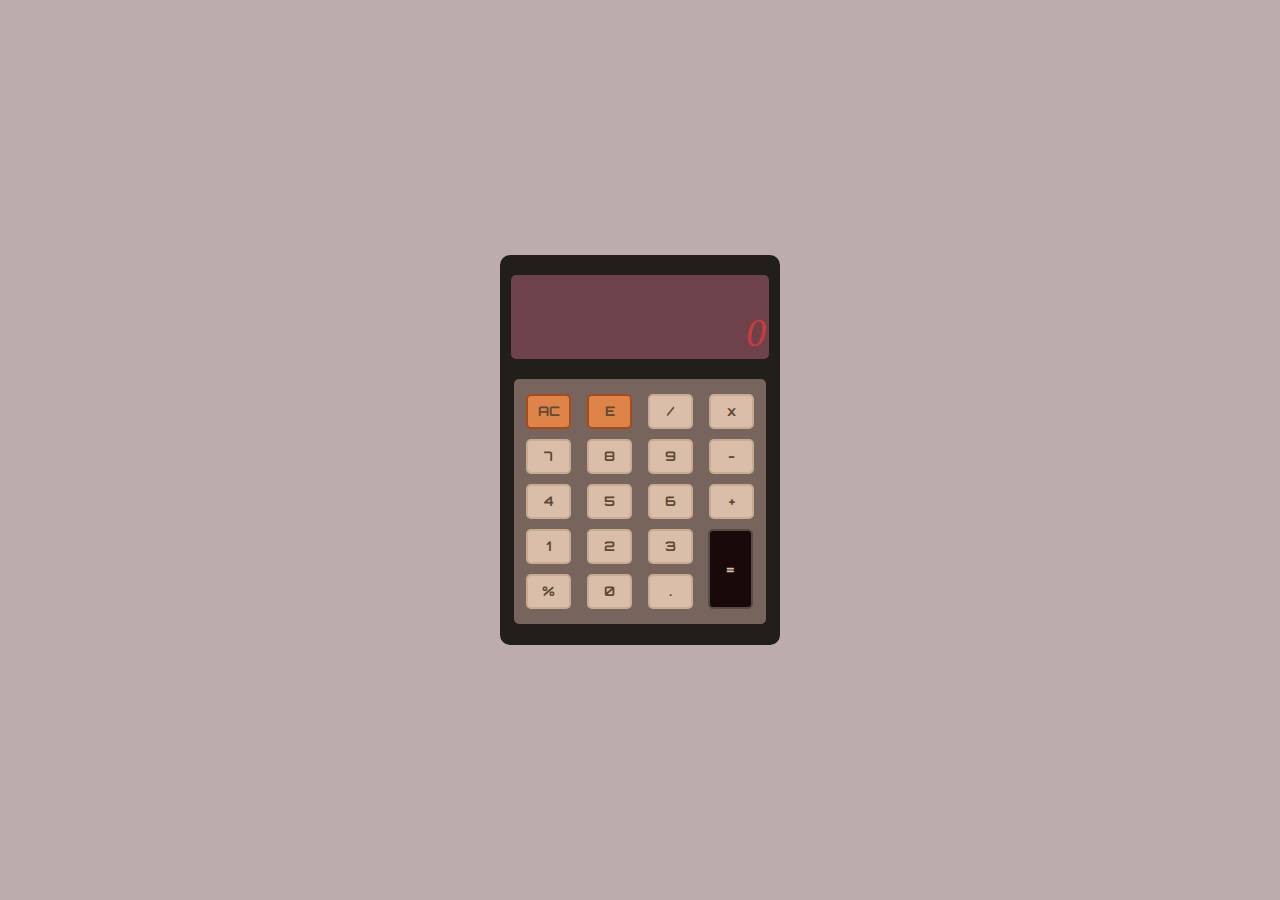
<file: 1.0/index.html>
<!DOCTYPE html>
<html>
<head>
  <meta charset="utf-8">
  <title>CalculatorJS</title>
  <link href="src/calculatorStyles.css" rel="stylesheet" type="text/css"/>
  <link href="https://fonts.googleapis.com/css?family=Orbitron" rel="stylesheet">
  <link rel="stylesheet" media="screen" href="https://fontlibrary.org/face/segment7" type="text/css"/>
</head>
<body>
  <div id="calBody">
    <div id="display">
      <div id="accu"></div>
      <div id="curr">0</div>
    </div>
    <div id="userInput">
      <div class="row">
        <button id="ac" onclick="reset()">AC</button>
        <button id="erase" onclick="erase()">E</button>
        <button onclick="divide()">/</button>
        <button onclick="multiply()">x</button>
      </div>
      <div class="row">
        <button onclick="clickNum(7)">7</button>
        <button onclick="clickNum(8)">8</button>
        <button onclick="clickNum(9)">9</button>
        <button onclick="substract()">-</button>
      </div>
      <div class="row">
        <button onclick="clickNum(4)">4</button>
        <button onclick="clickNum(5)">5</button>
        <button onclick="clickNum(6)">6</button>
        <button onclick="add()">+</button>
      </div>
      <div class="row">
        <button onclick="clickNum(1)">1</button>
        <button onclick="clickNum(2)">2</button>
        <button onclick="clickNum(3)">3</button>
        <button id="equal" onclick="equal()">=</button>
      </div>
      <div class="row">
        <button onclick="modulo()">%</button>
        <button onclick="clickNum(0)">0</button>
        <button onclick="point()">.</button>
      </div>
    </div>
  </div>
  <script src="src/calculatorJS.js" type="text/javascript"></script>
</body>
</html>
</file>
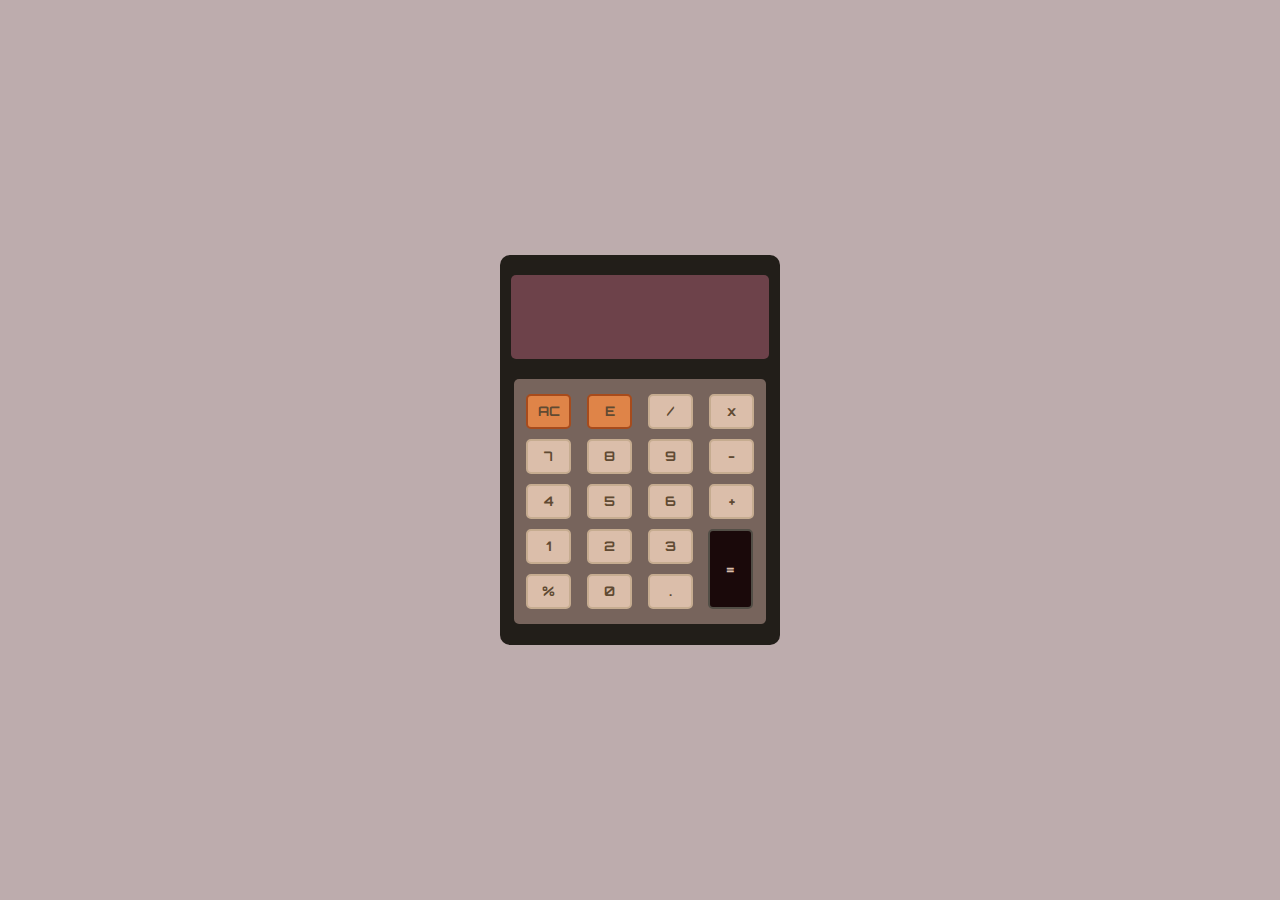
<file: 2.0/index.html>
<!DOCTYPE html>
<html>
<head>
  <meta charset="utf-8">
  <title>CalculatorJS</title>
  <link href="css/calculatorStyles.css" rel="stylesheet" type="text/css"/>
  <link href="https://fonts.googleapis.com/css?family=Orbitron" rel="stylesheet">
  <link rel="stylesheet" media="screen" href="https://fontlibrary.org/face/segment7" type="text/css"/>
</head>
<body>
  <main id="calBody">
    <div id="display">
      <div id="accu"></div>
      <div id="curr"></div>
    </div>
    <div id="userInput">
      <div class="row">
        <button id="ac" onclick="reset()">AC</button>
        <button id="erase" onclick="erase()">E</button>
        <button onclick="divide()">/</button>
        <button onclick="multiply()">x</button>
      </div>
      <div class="row">
        <button onclick="clickNum(7)">7</button>
        <button onclick="clickNum(8)">8</button>
        <button onclick="clickNum(9)">9</button>
        <button onclick="substract()">-</button>
      </div>
      <div class="row">
        <button onclick="clickNum(4)">4</button>
        <button onclick="clickNum(5)">5</button>
        <button onclick="clickNum(6)">6</button>
        <button onclick="add()">+</button>
      </div>
      <div class="row">
        <button onclick="clickNum(1)">1</button>
        <button onclick="clickNum(2)">2</button>
        <button onclick="clickNum(3)">3</button>
        <button id="equal" onclick="equal()">=</button>
      </div>
      <div class="row">
        <button onclick="modulo()">%</button>
        <button onclick="clickNum(0)">0</button>
        <button onclick="point()">.</button>
      </div>
    </div>
  </main>
  <script src="src/main.js" type="text/javascript"></script>
</body>
</html>
</file>
<file: 1.0/src/calculatorStyles.css>
body {
  width: 100%;
  background-color: #BDACAD;
}

#calBody {
  position: absolute;
  background-color: #221E19;
  top: 50vh;
  left: 50vw;
  transform: translate(-50%, -50%);
  height: 390px;
  width: 280px;
  border-radius: 10px;
}

#display {
  position: relative;
  font-family: 'Segment7Standard';
  font-weight: normal;
  font-style: italic;
  margin: auto;
  margin-top: 20px;
  margin-bottom: 20px;
  border-radius: 5px;
  background-color: #6D424A;
  padding: 1%;
  height: 20%;
  width: 90%;
  color: #CC3A3C;
  overflow:hidden;
}
#accu {
  position: relative;
  height: 40%;
  font-size: 20px;
  text-align: right;
  width: 100%;
}
#curr {
  position: relative;
  margin: auto;
  height: 60%;
  font-size: 40px;
  text-align: right;
  width: 100%;
}
#userInput {
  position: relative;
  background-color: #77645c;
  width: 90%;
  border-radius: 5px;
  margin: 5%;
  padding: 10px 0px 10px 0px;
}
button {
  border-radius: 5px;
  font-family: 'Orbitron', sans-serif;
  font-weight: bold;
  border: 2px solid #c6ac90;
  background-color: #DBBEAA;
  width: 45px;
  height: 35px;
  margin: 5px 0px 5px 12px;
  color: #604A32;
}

#ac, #erase {
  background-color: #DF8448;
  border: 2px solid #a74b1c;
}

#equal {
  position:absolute;
  background-color: #1A090A;
  color: #DBBEAA;
  border: 2px solid #524e46;
  margin-left: 15px;
  height: 80px;
}
</file>
<file: 2.0/css/calculatorStyles.css>
body {
  width: 100%;
  background-color: #BDACAD;
}

#calBody {
  position: absolute;
  background-color: #221E19;
  top: 50vh;
  left: 50vw;
  transform: translate(-50%, -50%);
  height: 390px;
  width: 280px;
  border-radius: 10px;
}

#display {
  position: relative;
  font-family: 'Segment7Standard';
  font-weight: normal;
  font-style: italic;
  margin: auto;
  margin-top: 20px;
  margin-bottom: 20px;
  border-radius: 5px;
  background-color: #6D424A;
  padding: 1%;
  height: 20%;
  width: 90%;
  color: #CC3A3C;
  overflow:hidden;
}
#accu {
  position: relative;
  height: 40%;
  font-size: 20px;
  text-align: right;
  width: 100%;
}
#curr {
  position: relative;
  margin: auto;
  height: 60%;
  font-size: 40px;
  text-align: right;
  width: 100%;
}
#userInput {
  position: relative;
  background-color: #77645c;
  width: 90%;
  border-radius: 5px;
  margin: 5%;
  padding: 10px 0px 10px 0px;
}
button {
  border-radius: 5px;
  font-family: 'Orbitron', sans-serif;
  font-weight: bold;
  border: 2px solid #c6ac90;
  background-color: #DBBEAA;
  width: 45px;
  height: 35px;
  margin: 5px 0px 5px 12px;
  color: #604A32;
}

#ac, #erase {
  background-color: #DF8448;
  border: 2px solid #a74b1c;
}

#equal {
  position:absolute;
  background-color: #1A090A;
  color: #DBBEAA;
  border: 2px solid #524e46;
  margin-left: 15px;
  height: 80px;
}
</file>
